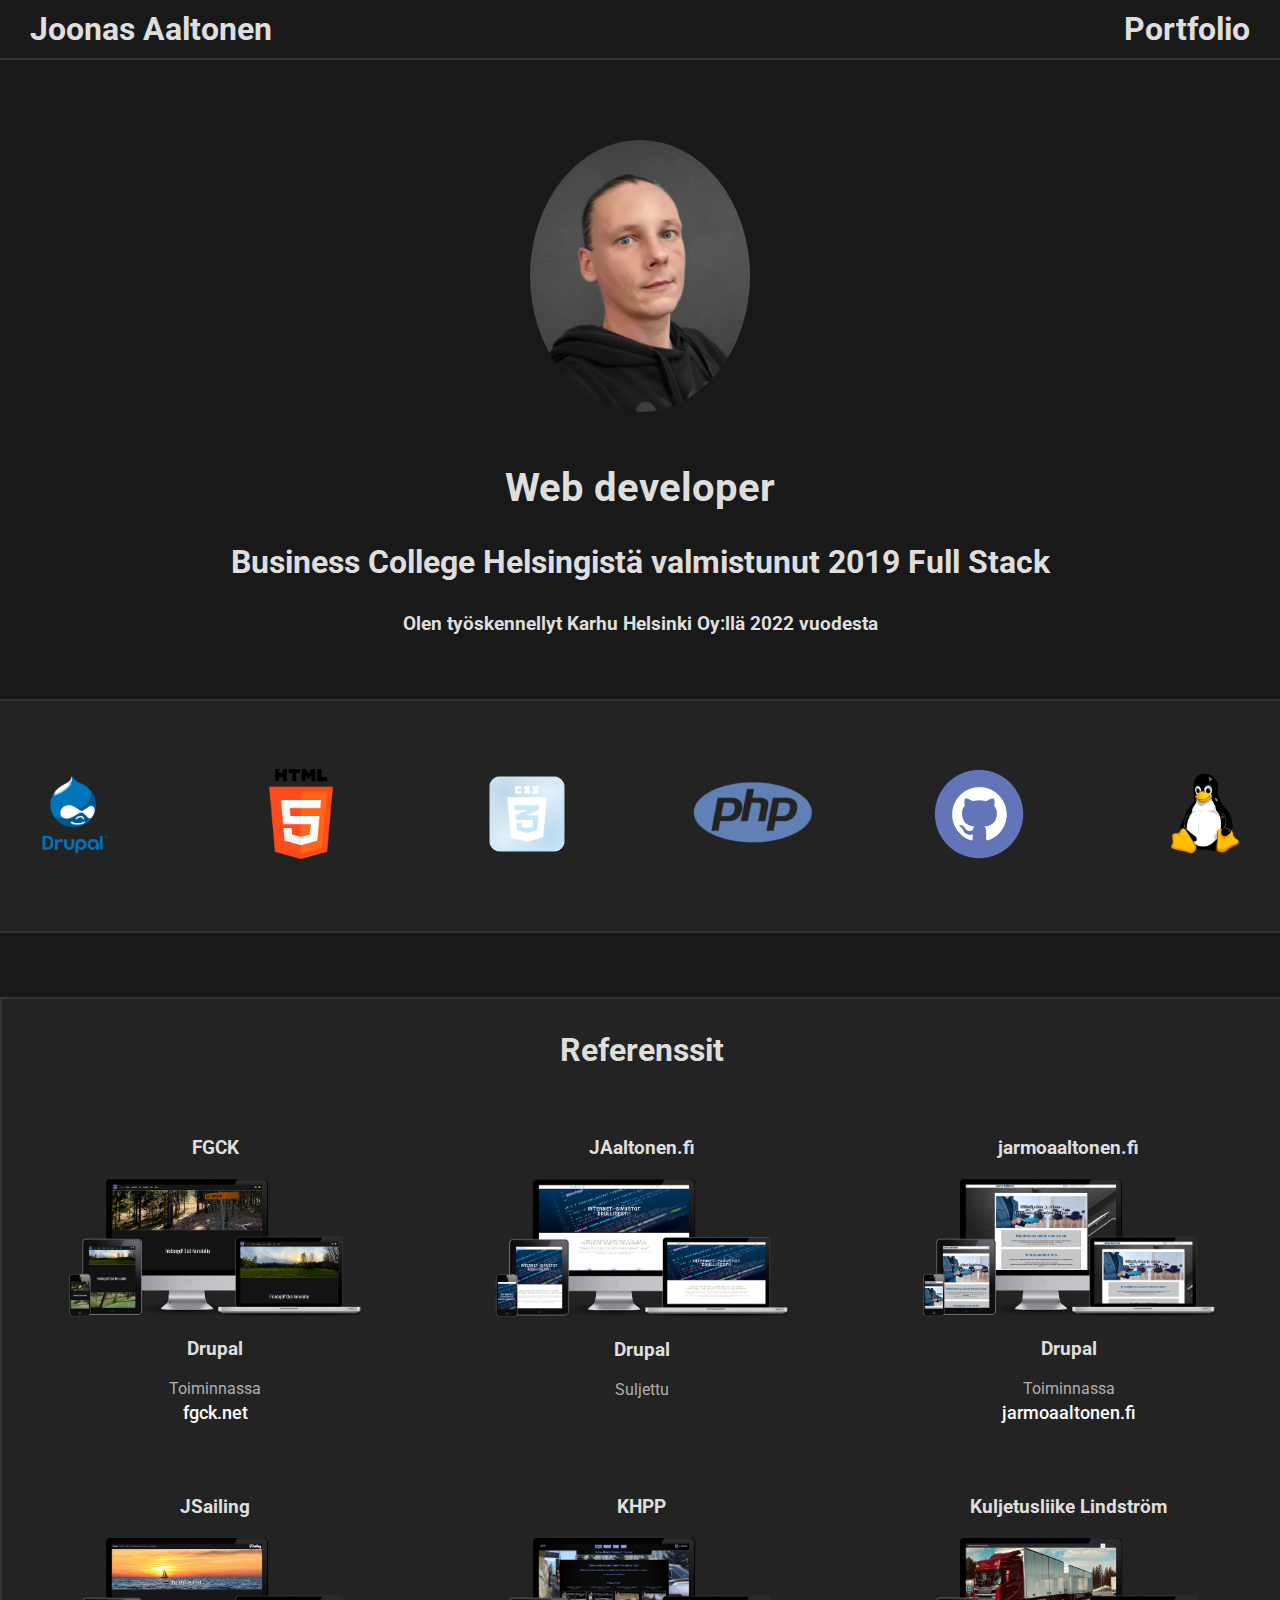
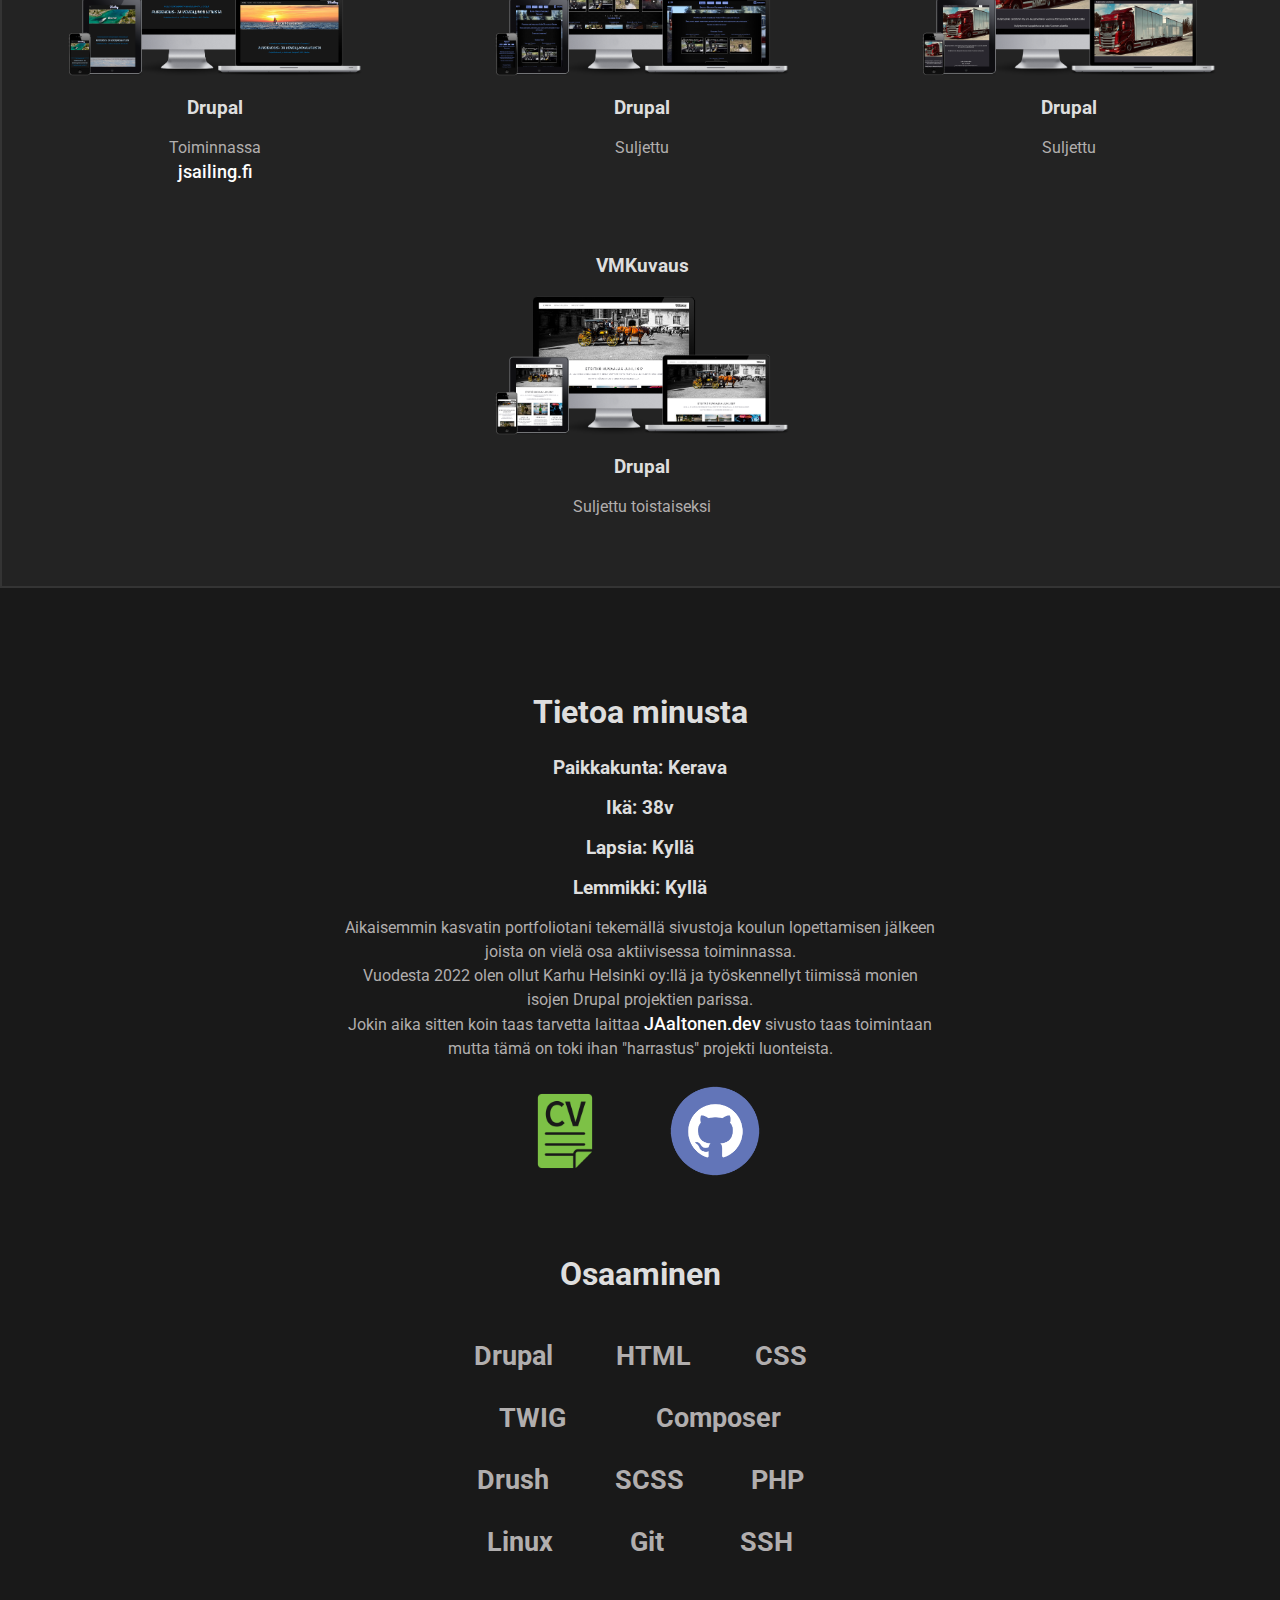
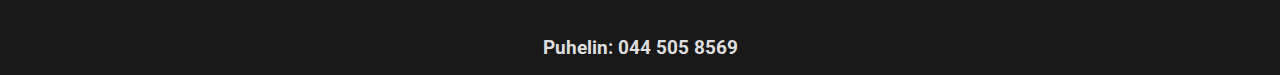
<file: index.html>
<!DOCTYPE html>
<html lang="en">
<head>
    <!-- Google tag (gtag.js) -->
    <script async src="https://www.googletagmanager.com/gtag/js?id=G-RE4ZHRGHST"></script>
    <script>
    window.dataLayer = window.dataLayer || [];
    function gtag(){dataLayer.push(arguments);}
    gtag('js', new Date());

    gtag('config', 'G-RE4ZHRGHST');
    </script>

    <!-- Primary Meta Tags -->
    <title>Portfolio - Joonas Aaltonen</title>
    <meta name="title" content="Portfolio - Joonas Aaltonen" />
    <meta name="description" content="Web developer, Drupal / HTML kehittäjä" />

    <!-- Open Graph / Facebook -->
    <meta property="og:type" content="website" />
    <meta property="og:url" content="https://portflio.jaaltonen.dev" />
    <meta property="og:title" content="Portfolio - Joonas Aaltonen" />
    <meta property="og:description" content="Web developer, Drupal / HTML kehittäjä" />
    <meta property="og:image" content="https://portfolio.jaaltonen.dev/img/joonas.jpg" />

    <!-- Twitter -->
    <meta property="twitter:card" content="summary_large_image" />
    <meta property="twitter:url" content="https://portflio.jaaltonen.dev" />
    <meta property="twitter:title" content="Portfolio - Joonas Aaltonen" />
    <meta property="twitter:description" content="Web developer, Drupal / HTML kehittäjä" />
    <meta property="twitter:image" content="https://portfolio.jaaltonen.dev/img/joonas.jpg" />

    <meta charset="UTF-8">
    <meta name="viewport" content="width=device-width, initial-scale=1.0">
    <link rel="stylesheet" href="css/styles.css">
    <link rel="stylesheet" href="css/text_styles.css">
    <link rel="stylesheet" href="css/image_slider.css">
    <title>Portfolio - Joonas Aaltonen</title>
</head>
<body>
    <div class="header">

        <div class="left">
            <h2>Joonas Aaltonen</h2>
        </div>

        <div class="right">
            <h2>Portfolio</h2>
        </div>
    </div>


    <div class="hero_region">
        
        <div class="own_img">
            <img  al="Joonas" src="img/joonas.jpg"/>
        </div>

        <h1>Web developer</h1>

        <h2>Business College Helsingistä valmistunut 2019 Full Stack</h2>

        <h3>Olen työskennellyt Karhu Helsinki Oy:llä 2022 vuodesta</h3>

    </div>


    <div class="content">
        <div class="coding">
            <div class="logo">
                <img alt="Drupal" src="img/drupal.png"/>
            </div>
            <div class="logo">
                <img alt="HTML" src="img/html.png"/>
            </div>
            <div class="logo">
                <img alt="CSS" src="img/css.png"/>
            </div>
            <div class="logo">
                <img  alt="php" src="img/php.png"/>
            </div>
            <div class="logo">
                <img  alt="Github" src="img/git.png"/>
            </div>
            <div class="logo">
                <img  alt="Linux" src="img/linux.png"/>
            </div>
        </div>

        <!-- <div class="coding">
            <div class="wrapper">
                <div class="track">
                    <div class="logo">
                        <img alt="Drupal" src="img/drupal.png"/>
                    </div>
                    <div class="logo">
                        <img alt="HTML" src="img/html.png"/>
                    </div>
                    <div class="logo">
                        <img alt="CSS" src="img/css.png"/>
                    </div>
                    <div class="logo">
                        <img  alt="php" src="img/php.png"/>
                    </div>
                    <div class="logo">
                        <img  alt="Github" src="img/git.png"/>
                    </div>
                    <div class="logo">
                        <img  alt="Linux" src="img/linux.png"/>
                    </div>
                </div>
            </div>
        </div> -->

        <div class="reference">
            <h2>Referenssit</h2>

            <div class="images">
                <div class="refe zoom">
                    <h3>FGCK</h3>
                    <img alt="FGCK" src="img/reference/FGCK.png"/>
                    <h3>Drupal</h3>
                    <p>Toiminnassa</p>
                    <a href="https://fgck.net">fgck.net</a>
                </div>
                <div class="refe zoom">
                    <h3>JAaltonen.fi</h3>
                    <img alt="JAaltonen.fi" src="img/reference/jaaltonen.png"/>
                    <h3>Drupal</h3>
                    <p>Suljettu</p>
                </div>
                <div class="refe zoom">
                    <h3>jarmoaaltonen.fi</h3>
                    <img alt="Jarmoaaltonen" src="img/reference/jarmoaaltonen.png"/>
                    <h3>Drupal</h3>
                    <p>Toiminnassa</p>
                    <a href="https://jarmoaaltonen.fi">jarmoaaltonen.fi</a>
                </div>
                <div class="refe zoom">
                    <h3>JSailing</h3>
                    <img alt="JSailing" src="img/reference/jsailing_fi.png"/>
                    <h3>Drupal</h3>
                    <p>Toiminnassa</p>
                    <a href="https://jsailing.fi">jsailing.fi</a>
                </div>
                <div class="refe zoom">
                    <h3>KHPP</h3>
                    <img alt="KHPP" src="img/reference/khpp.png"/>
                    <h3>Drupal</h3>
                    <p>Suljettu</p>
                </div>
                <div class="refe zoom">
                    <h3>Kuljetusliike Lindström</h3>
                    <img alt="kuljetusliikelindstrom" src="img/reference/kuljetusliikelindstrom.png"/>
                    <h3>Drupal</h3>
                    <p>Suljettu</p>
                </div>
                <div class="refe zoom">
                    <h3>VMKuvaus</h3>
                    <img alt="VMKuvaus" src="img/reference/vmkuvaus.png"/>
                    <h3>Drupal</h3>
                    <p>Suljettu toistaiseksi</p>
                </div>
            </div>
        </div>

        <div class="info">
            <h2>Tietoa minusta</h2>
            <h3>Paikkakunta: Kerava</h3>
            <h3>Ikä: 38v</h3>
            <h3>Lapsia: Kyllä</h3>
            <h3>Lemmikki: Kyllä</h3>

            <div class="info_text">
                <p>Aikaisemmin kasvatin portfoliotani tekemällä sivustoja koulun lopettamisen jälkeen joista on vielä osa aktiivisessa toiminnassa.</p>
                <p>Vuodesta 2022 olen ollut Karhu Helsinki oy:llä ja työskennellyt tiimissä monien isojen Drupal projektien parissa.</p>
                <p>Jokin aika sitten koin taas tarvetta laittaa <a href="https://jaaltonen.dev" target="_blank">JAaltonen.dev</a> sivusto taas toimintaan mutta tämä on toki ihan "harrastus" projekti luonteista.</p>
            </div>

            <div class="downloadable">
                <a href="files/cv_Joonas_Aaltonen.pdf"><img src="img/cv.png"/></a>
                <a href="https://github.com/Tenuxi"><img src="img/git.png"/></a>
            </div>
        </div>

        <div class="coding_languages">
            <h2>Osaaminen</h2>

            <div class="flex">
                <p>Drupal</p>
                <p>HTML</p>
                <p>CSS</p>
                <p>TWIG</p>
                <p>Composer</p>
                <p>Drush</p>
                <p>SCSS</p>
                <p>PHP</p>
                <p>Linux</p>
                <p>Git</p>
                <p>SSH</p>
            </div>
        </div>
    </div>

    <div class="footer">
        <div class="contact">
            <h3>Puhelin: 044 505 8569</h3>
        </div>
    </div>

</body>
</html>
</file>
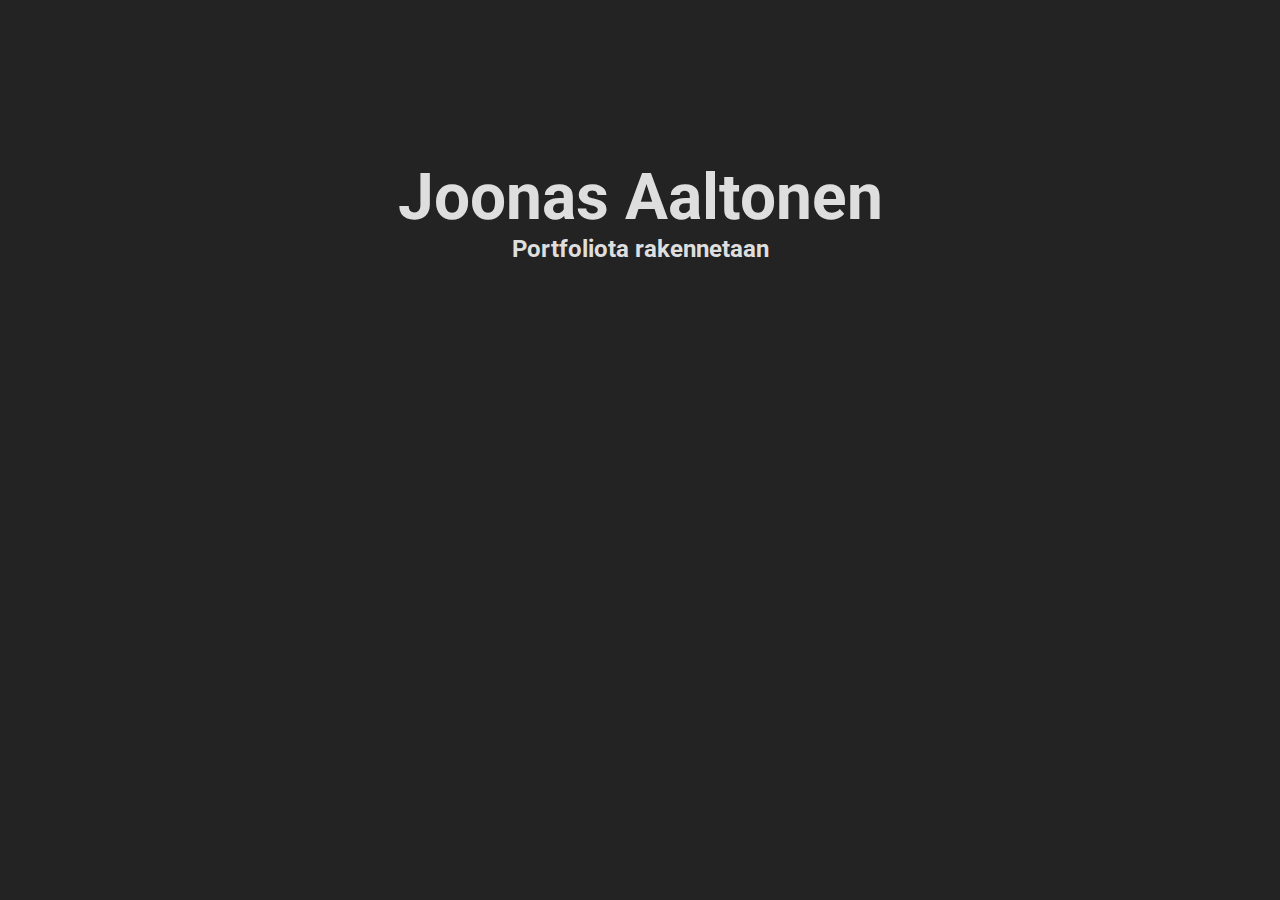
<file: index_maintenance.html>
<!DOCTYPE html>
<html lang="en">
<head>
    <meta charset="UTF-8">
    <meta name="viewport" content="width=device-width, initial-scale=1.0">
    <link rel="stylesheet" href="css/styles_maintenance.css">
    <title>Portfolio - Joonas Aaltonen</title>
</head>
<body>
    <div class="maintenance">
        <h1>Joonas Aaltonen</h1>
        <h2>Portfoliota rakennetaan</h2>
    </div>
</body>
</html>
</file>
<file: css/styles.css>
@import url('https://fonts.googleapis.com/css2?family=Roboto:ital,wght@0,100;0,300;0,400;0,500;0,700;0,900;1,100;1,300;1,400;1,500;1,700;1,900&display=swap');

* {
    padding: 0;
    margin: 0;
}

body {
    background-color: #191919;
    color: #dedede;
    font-family: "Roboto", sans-serif;
}


/* HEADER */

.header {
    display: flex;
    justify-content: space-between;
    flex-wrap: nowrap;
    padding: 10px 30px;
    border-bottom: 2px #343434 solid;
    margin-bottom: 2rem;
}


/* HERO REGION */

.hero_region {
    min-height: 12rem;
    height: auto;
    margin: auto;
    text-align: center;
    padding: 3rem 0;
}

.own_img {
    padding: 0 0 3rem 0;
}

.own_img img{
    max-width: 220px;
    border-radius: 95%;
}


/* REFERENCE */

.reference {
    max-width: 1280px;
    width: 100%;
    margin: 4rem auto;
    text-align: center;
    padding: 2rem 0px;
    background-color: #232323;
    border: #343434 2px solid;
}

.images {
    display: flex;
    flex-wrap: wrap;
    justify-content: space-around;
}

.refe {
    max-width: 325px;
    display: inline-flex;
    flex-direction: column;
    padding: 35px 25px;
    line-height: 1.5rem;
}

.zoom {
    transition: transform .2s;
    margin: 0 auto;
}

.zoom:hover {
    transform: scale(1.2);
}

.refe img {
    max-width: 300px;
    width: 100%;
    padding-bottom: 20px;
}


/* INFO */

.info {
    text-align: center;
    max-width: 768px;
    padding: 3rem 15px;
    margin: auto;
    line-height: 1.5rem;
}

.info_text {
    max-width: 600px;
    margin: auto;
}

.downloadable {
    max-width: 300px;
    text-align: center;
    display: flex;
    justify-content: space-around;
    padding: 25px 0;
    margin: auto;
}

.downloadable img {
    max-width: 90px;
}


/* CODING SPECS */

.coding_languages {
    max-width: 600px;
    margin: auto;
    text-align: center;
}

.flex {
    max-width: 400px;
    display: flex;
    justify-content: space-evenly;
    flex-wrap: wrap;
    flex-direction: row;
    margin: auto;
}

.flex p {
    padding: 15px 30px;
    font-size: 1.7rem;
    font-weight: bold;
}


/* FOOTER */

.footer {
    margin-top: 4rem;
    text-align: center;
}
</file>
<file: css/text_styles.css>
p {
    color: #b1aeae;
}

a {
    text-decoration: none;
    font-size: 1.125rem;
    font-weight: 500;
    color: #fefefe;
}

h1 {
    font-size: 2.5rem;
    margin-bottom: 2rem;
}

h2 {
    font-size: 2rem;
    margin-bottom: 2rem;
}

h3 {
    margin-bottom: 1rem;
}

ul li {
    list-style: none;
    color: #b1aeae;
}

.header h2 {
    margin: 0;
}
</file>
<file: css/image_slider.css>
.wrapper {
	background-color: #232323;
	height: 230px;
	overflow: hidden;
	position: relative;
	width: 100%;
	display: flex;
	align-items: center;
	/* padding: 0 20px; */
	border-top: #343434 2px solid;
	border-bottom: #343434 2px solid;
}

.wrapper:before, .wrapper:after {
	content: "";
	position: absolute;
	height: 230px;
	width: 150px;
	z-index: 2;
}

.wrapper:after {
	right: 0;
	top: 0;
	transform: rotateZ(180deg);
}

.wrapper:before {
	left: 0;
	top: 0;
}

.wrapper .track {
	display: flex;
	width: calc(150px * 10);
	animation: scroll 30s 0.5s linear infinite;
}

.wrapper .logo {
	width: 250px;
}

.wrapper .logo img {
	height: 90px;
}

@keyframes  scroll {
	from {
		transform: translateX(0);
	}
	to {
		transform: translateX(calc(-150px * 5));
	}
}


/* No slider */

.coding {
	background-color: #232323;
	min-height: 230px;
	overflow: hidden;
	position: relative;
	width: 100%;
	display: flex;
	justify-content: space-between;
	align-items: center;
	border-top: #343434 2px solid;
	border-bottom: #343434 2px solid;
	flex-wrap: wrap;
}

.coding .logo {
	width: 150px;
	text-align: center;
}

.coding .logo img {
	height: 90px;
	padding: 20px 0;
}
</file>
<file: css/styles_maintenance.css>
@import url('https://fonts.googleapis.com/css2?family=Roboto:ital,wght@0,100;0,300;0,400;0,500;0,700;0,900;1,100;1,300;1,400;1,500;1,700;1,900&display=swap');

* {
    padding: 0;
    margin: 0;
}

body {
    background-color: #232323;
    color: #dedede;
    font-family: "Roboto", sans-serif;
}

.maintenance {
    margin: 10em auto auto auto;
    text-align: center;
}

h1 {
    font-weight: bold;
    font-size: 4rem;
}
</file>
